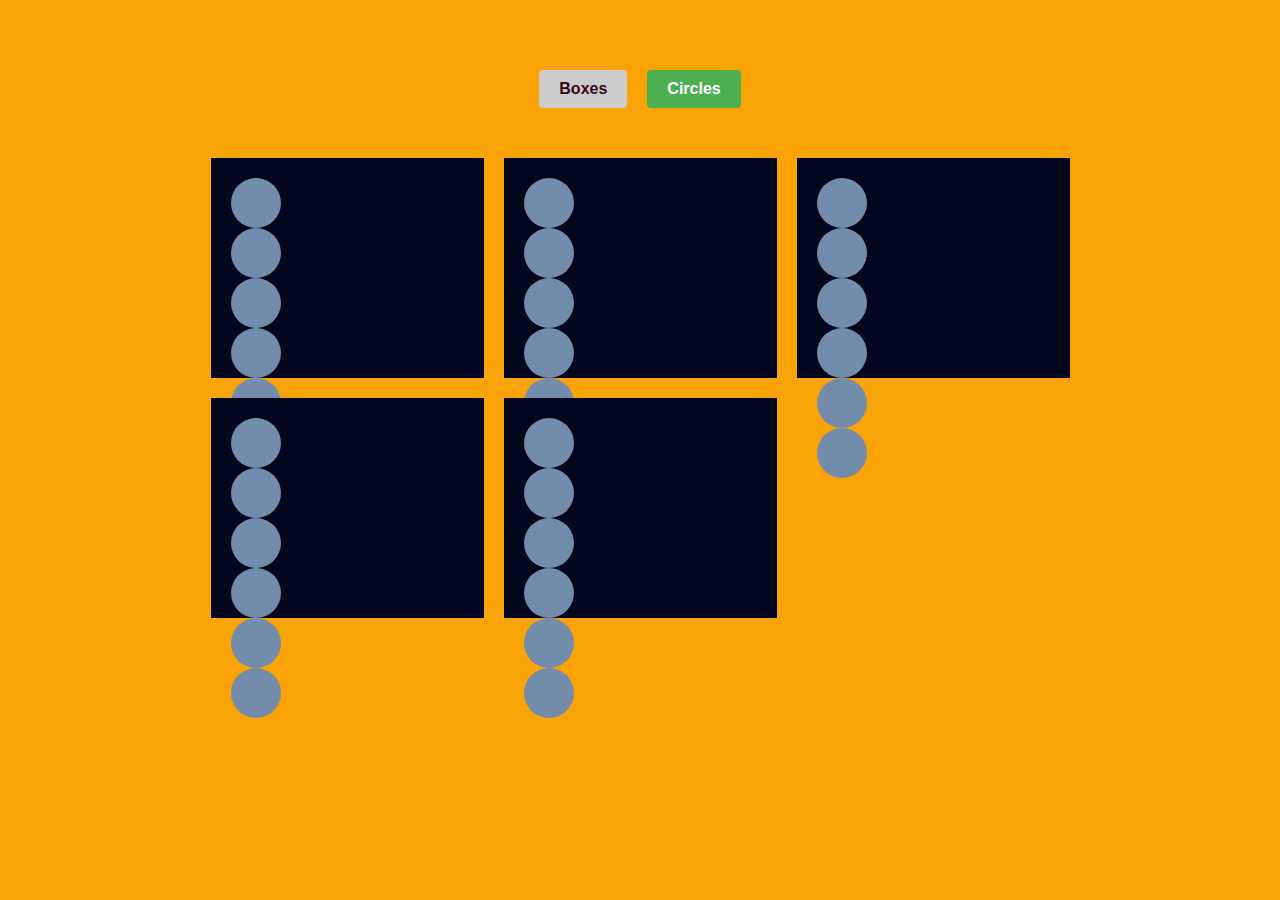
<file: circles.html>
<!DOCTYPE html>
<html lang="en">
<head>

    <meta charset="UTF-8">
    <meta name="viewport" content="width=device-width, initial-scale=1.0">
    <link rel="preconnect" href="https://fonts.googleapis.com">
    <link rel="preconnect" href="https://fonts.gstatic.com" crossorigin>
    <link href="https://fonts.googleapis.com/css2?family=Roboto:ital,wght@0,100..900;1,100..900&display=swap" rel="stylesheet">

    <title>Flexbox Shapes Layout</title>
    <link rel="stylesheet" href="Styles/circles.css">

</head>
<body>

    <nav class="navigation">
        <a href="index.html" class="nav-button">Boxes</a>
        <a href="circles.html" class="nav-button active">Circles</a>
    </nav>

    <div class="container">
        <!-- First Row -->
        <div class="row">
            <div class="rectangle" id="rect1">
                <div class="circle-container">
                    <div class="row-circles">
                        <div class="circle"></div>
                        <div class="circle"></div>
                        <div class="circle"></div>
                    </div>
                    <div class="row-circles">
                        <div class="circle"></div>
                        <div class="circle"></div>
                    </div>
                </div>
            </div>
            
            <div class="rectangle" id="rect2">
                <div class="circle-container">
                    <div class="row-circles">
                        <div class="circle"></div>
                        <div class="circle"></div>
                    </div>
                    <div class="row-circles">
                        <div class="circle"></div>
                        <div class="circle"></div>
                        <div class="circle"></div>
                    </div>
                </div>
            </div>
            
            <div class="rectangle" id="rect3">
                <div class="top-row">
                    <div class="circle"></div>
                    <div class="circle"></div>
                    <div class="circle"></div>
                </div>
                <div class="bottom-row">
                    <div class="circle"></div>
                    <div class="circle"></div>
                    <div class="circle"></div>
                </div>
            </div>
        </div>
        
        <!-- Second Row -->
        <div class="row">
            <div class="rectangle" id="rect4">
                <div class="top-row">
                    <div class="circle"></div>
                    <div class="circle"></div>
                    <div class="circle"></div>
                </div>
                <div class="bottom-row">
                    <div class="circle"></div>
                    <div class="circle"></div>
                    <div class="circle"></div>
                </div>
            </div>
            
            <div class="rectangle" id="rect5">
                <div class="circle-container">
                    <div class="row-circles">
                        <div class="circle"></div>
                        <div class="circle"></div>
                        <div class="circle"></div>
                    </div>
                    <div class="row-circles">
                        <div class="circle"></div>
                        <div class="circle"></div>
                        <div class="circle"></div>
                    </div>
                </div>
            </div>
            <!-- ADDED: Spacer element to fix alignment -->
            <div class="spacer"></div>
        </div>
    </div>
</body>
</html>
</file>
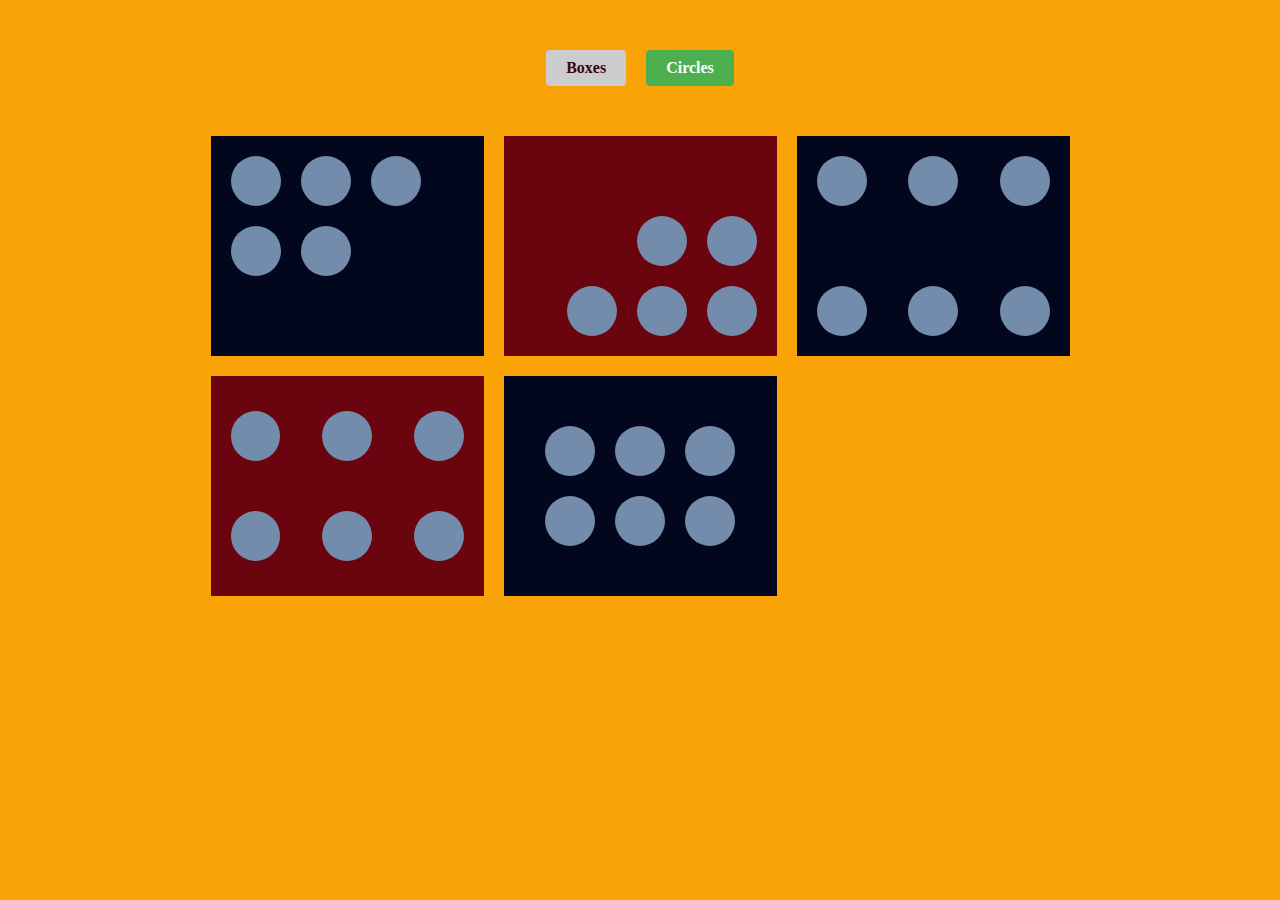
<file: Pages/circles.html>
<!DOCTYPE html>
<html lang="en">
<head>
    <meta charset="UTF-8">
    <meta name="viewport" content="width=device-width, initial-scale=1.0">
    <link rel="preconnect" href="https://fonts.googleapis.com">
    <link rel="preconnect" href="https://fonts.gstatic.com" crossorigin>
    <link href="https://fonts.googleapis.com/css2?family=Roboto:ital,wght@0,100..900;1,100..900&display=swap" rel="stylesheet">
    <title>Flexbox Shapes Layout</title>
    <link rel="stylesheet" href="/Styles/circles.css">
    <link rel="stylesheet" href="/Styles/reset.css">
</head>
<body>
    <nav class="navigation">
        <a href="/index.html" class="nav-button">Boxes</a>
        <a href="/Pages/circles.html" class="nav-button active">Circles</a>
    </nav>
    <div class="container">
        <div class="row">
            <div class="rectangle circle-box-1">
                <div class="row-circles-top">
                    <div class="circle"></div>
                    <div class="circle"></div>
                    <div class="circle"></div>
                </div>
                <div class="row-circles-bottom">
                    <div class="circle"></div>
                    <div class="circle"></div>
                </div>
            </div>
            <div class="rectangle circle-box-2">
                <div class="row-circles-top">
                    <div class="circle"></div>
                    <div class="circle"></div>
                </div>
                <div class="row-circles-bottom">
                    <div class="circle"></div>
                    <div class="circle"></div>
                    <div class="circle"></div>
                </div>
            </div>
            <div class="rectangle circle-box-3">
                <div class="row-circles-top">
                    <div class="circle"></div>
                    <div class="circle"></div>
                    <div class="circle"></div>
                </div>
                <div class="row-circles-bottom">
                    <div class="circle"></div>
                    <div class="circle"></div>
                    <div class="circle"></div>
                </div>
            </div>
        </div>
        <div class="row">
            <div class="rectangle circle-box-4">
                <div class="row-circles-top">
                    <div class="circle"></div>
                    <div class="circle"></div>
                    <div class="circle"></div>
                </div>
                <div class="row-circles-bottom">
                    <div class="circle"></div>
                    <div class="circle"></div>
                    <div class="circle"></div>
                </div>
            </div>
            <div class="rectangle circle-box-5">
                <div class="row-circles-top">
                    <div class="circle"></div>
                    <div class="circle"></div>
                    <div class="circle"></div>
                </div>
                <div class="row-circles-bottom">
                    <div class="circle"></div>
                    <div class="circle"></div>
                    <div class="circle"></div>
                </div>
            </div>
        </div>
    </div>
</body>
</html>
</file>
<file: Styles/circles.css>
* {
    margin: 0;
    padding: 0;
    box-sizing: border-box;
}

body {
    background-color: #faa307;
    min-height: 100vh;
    display: flex;
    justify-content: flex-start;
    align-items: center;
    padding: 20px;
    font-family: Arial, sans-serif;
    flex-direction: column;
}

/* Navigation Styles */
.navigation {
    display: flex;
    justify-content: center;
    gap: 20px;
    width: 100%;
    margin-bottom: 50px;
    margin-top: 50px;
}

.nav-button {
    background-color: #cccccc;
    color: #370617;
    padding: 10px 20px;
    border-radius: 4px;
    text-decoration: none;
    font-weight: bold;
    transition: background-color 0.3s ease;
}

.nav-button:hover {
    background-color: #e0e0e0;
}

.nav-button.active {
    background-color: #4CAF50;
    color: white;
}

.container {
    display: flex;
    flex-direction: column;
    gap: 20px;
    max-width: calc(273px * 3 + 20px * 2);
}

.row {
    display: flex;
    justify-content: flex-start;
    gap: 20px;
}

.rectangle {
    width: 273px;
    height: 220px;
    background-color: #03071E;
    display: flex;
    flex-direction: column;
    padding: 20px;
}

.circle {
    width: 50px;
    height: 50px;
    background-color: #748CAB;
    border-radius: 50%;
}

/* General Circle Box Styles */
.row-circles-top, .row-circles-bottom {
    display: flex;
    gap: 20px;
}

/* First row - circle-box-1 */
.circle-box-1 {
    justify-content: flex-start;
    align-items: flex-start;
    gap: 20px;
}

/* First row - circle-box-2 */
.circle-box-2 {
    background-color: #6A040F;
    justify-content: flex-end;
    align-items: flex-end;
    gap: 20px;
}

.circle-box-2 .row-circles-top {
    align-self: flex-end;
}

/* First row - circle-box-3 */
.circle-box-3 {
    justify-content: space-between;
    align-content: space-between;
    flex-wrap: wrap;
}

.circle-box-3 .row-circles-top, .circle-box-3 .row-circles-bottom {
    display: flex;
    justify-content: space-between;
    width: 100%;
}

/* Second row - circle-box-4 */
.circle-box-4 {
    background-color: #6A040F;
    justify-content: space-between;
    padding: 35px 20px;
    gap: 50px;
}

.circle-box-4 .row-circles-top, .circle-box-4 .row-circles-bottom {
    justify-content: space-between;
    width: 100%;
    gap: 42px;
}

/* Second row - circle-box-5 */
.circle-box-5 {
    justify-content: center;
    align-content: center;
    flex-wrap: wrap;
    /* Added padding to control gap from the box's edges */
    padding: 50px 42px;
    /* This gap applies between the rows of circles */
    gap: 20px;
}

.circle-box-5 .row-circles-top, .circle-box-5 .row-circles-bottom {
    display: flex;
    /* This gap applies between the circles within each row */
    gap: 20px;
}
</file>
